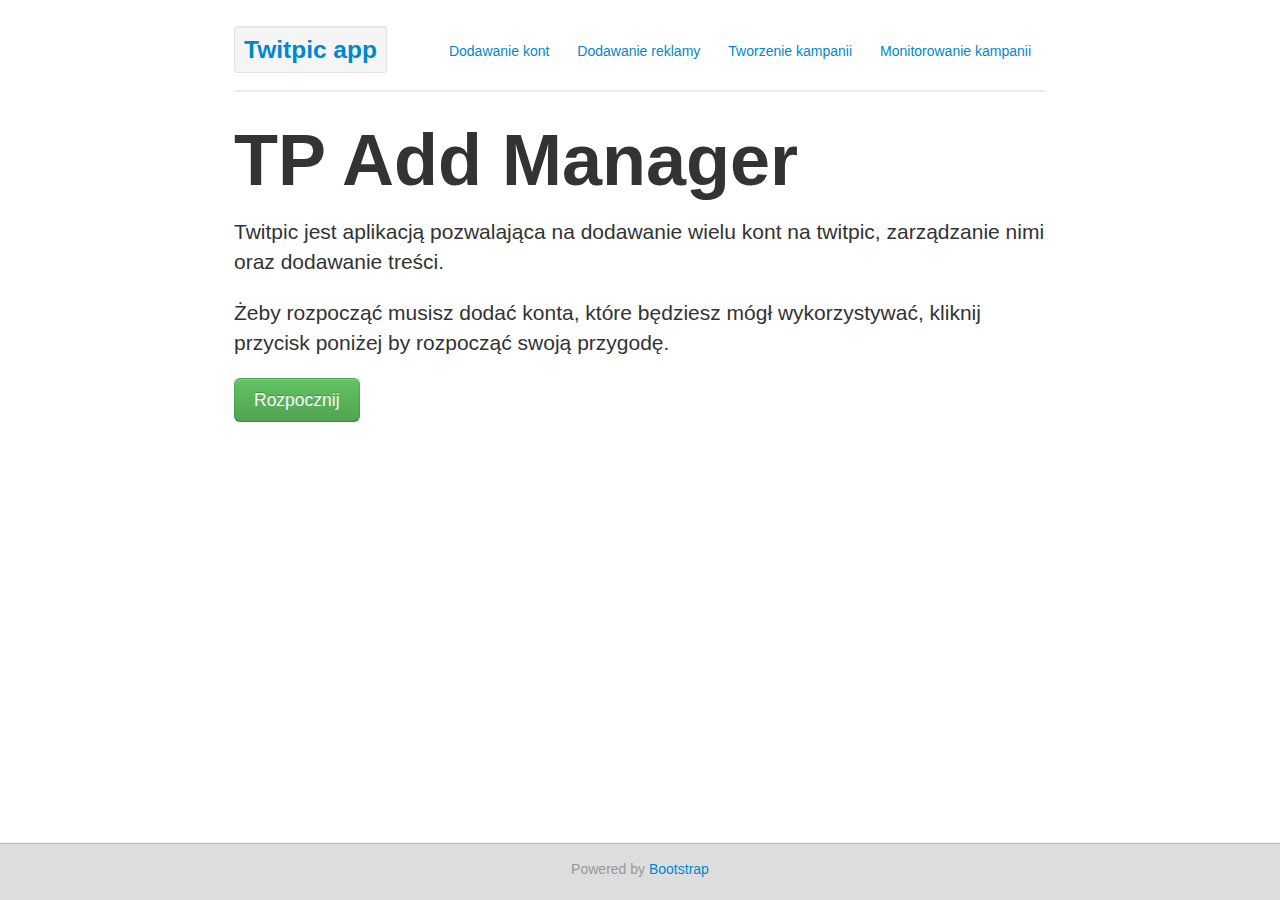
<file: index.html>
<!DOCTYPE html>
<html>
  <head>
    <title>TP Add Manager &ndash; Welcome Page</title>
    <meta name="viewport" content="width=device-width, initial-scale=1.0">
    <meta http-equiv="Content-Type" content="text/html; charset=utf-8">
    <!-- Bootstrap -->
    <!-- <link href="/css/custom/bootstrap.css" rel="stylesheet" media="screen"> -->
    <link href="/css/bootstrap.css" rel="stylesheet" media="screen">
    <link href="/css/bootstrap-responsive.css" rel="stylesheet">
    <link href="/css/style.css" rel="stylesheet">
    <!-- <link href="/css/typeplate.css" rel="stylesheet"> -->

    <!-- jquery -->
    <script src="/js/jquery-1.9.1.js"></script>
    <!-- holder.js -->
    <script src="/js/holder.js"></script>

  </head>
  <body>
    <div class="wrapper">
      <div class="container">
        <header id="header" class="header-top" rel="">
          <ul class="nav nav-pills pull-right">
            <li class="">
              <a href="/dodawanie-kont" title="Dodawanie kont" alt="">Dodawanie kont</a>
            </li>
            <li class="">
              <a href="/dodawanie-reklamy" title="Dodawanie reklamy" alt="">Dodawanie reklamy</a>
            </li>
            <li class="">
              <a href="/tworzenie-kampanii" title="Tworzenie kampanii" alt="">Tworzenie kampanii</a>
            </li>
            <li class="">
              <a href="/monitorowanie-kampanii" title="Monitorowanie kampanii" alt="">Monitorowanie kampanii</a>
            </li>
          </ul>
            <h3 class="muted">
              <a href="/" class="link-home well well-small" title="Home" alt="Home">
              Twitpic app
              </a>
            </h3>
          <hr>
        </header>
      </div>
      <div class="container jumbotron">
        <h1>TP Add Manager</h1>
        <p class="lead">Twitpic jest aplikacją pozwalająca na dodawanie wielu kont na twitpic, zarządzanie nimi oraz dodawanie treści.
        </p>
        <p class="lead">Żeby rozpocząć musisz dodać konta, które będziesz mógł wykorzystywać, kliknij przycisk poniżej by rozpocząć swoją przygodę.
        </p>
        <a class="btn btn-large btn-success" href="/dodawanie-kont" >Rozpocznij</a>
      </div>    
    </div>
    <footer id="footer" class="navbar-bottom  ">
      <div class="container footer">
        <p class="muted text-center">
          Powered by <a href="http://twitter.github.com/bootstrap/" title="Twitter Bootstrap" alt="Twitter Bootstrap">Bootstrap</a>
          <!-- , <a href="http://bootswatch.com/readable/" title="Readable Theme" alt="Readable Theme">Readable</a> theme from <a href="http://bootswatch.com/" title="Bootswatch.com" alt="Bootswatch.com">Bootswatch.com</a> -->
        </p>
      </div>
    </footer>
   <script src="/js/bootstrap.min.js"></script>
  </body>
</html>
</file>
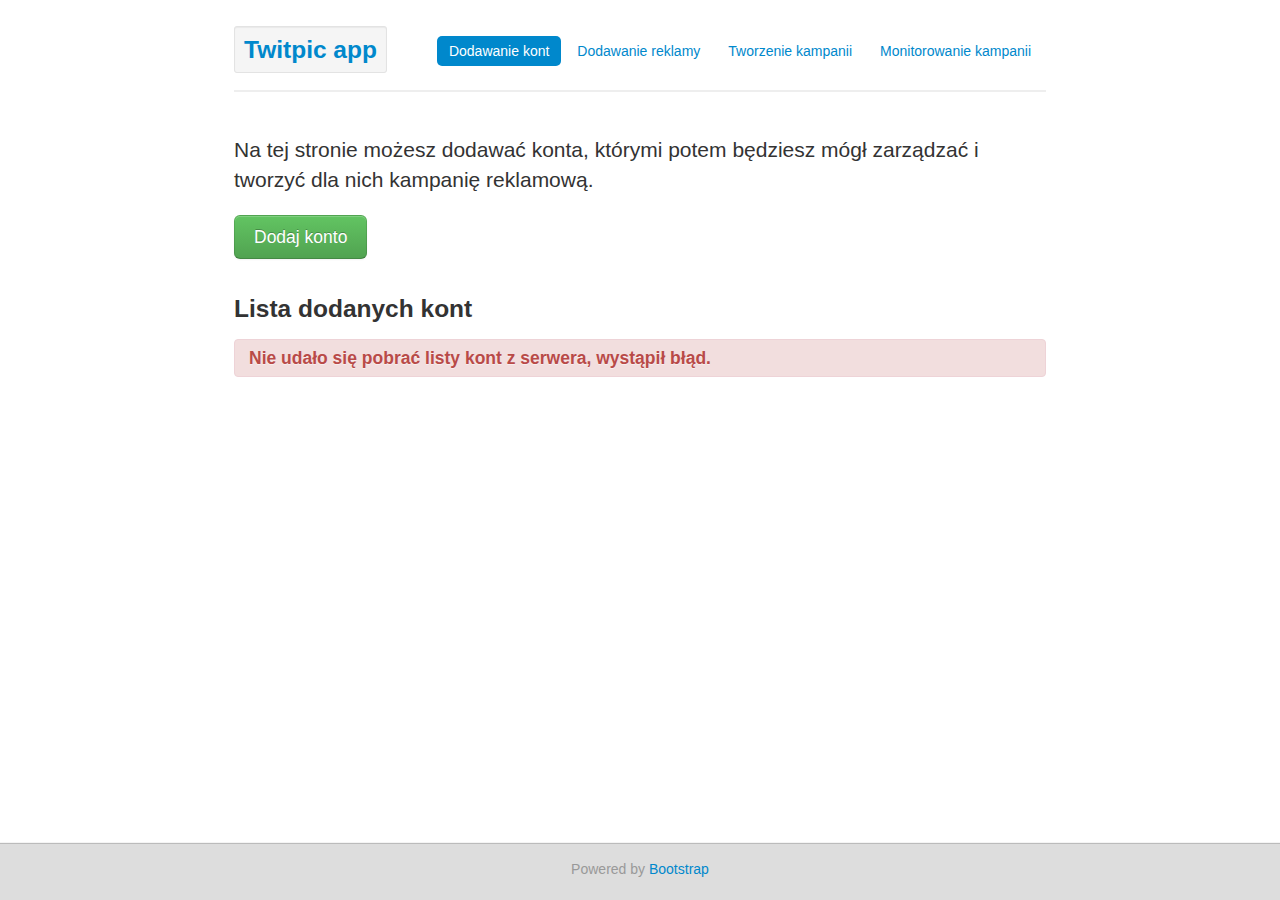
<file: dodawanie-kont.html>
<!DOCTYPE html>
<html>
  <head>
    <title>TP Add Manager &ndash; Dodawanie kont</title>
    <meta name="viewport" content="width=device-width, initial-scale=1.0">
    <meta http-equiv="Content-Type" content="text/html; charset=utf-8">
    <!-- Bootstrap -->

    <!-- <link href="/css/custom/bootstrap.css" rel="stylesheet" media="screen"> -->
    <link href="/css/bootstrap.css" rel="stylesheet" media="screen">
    <link href="/css/bootstrap-responsive.css" rel="stylesheet">
    <link href="/css/style.css" rel="stylesheet">
    <!-- <link href="/css/typeplate.css" rel="stylesheet"> -->

    <!-- jquery -->
    <script src="/js/jquery-1.9.1.js"></script>
    <!-- holder.js -->
    <script src="/js/holder.js"></script>

  </head>
  <body>
    <div class="wrapper">
      <div class="container">
        <header id="header" class="header-top" rel="">
          <ul class="nav nav-pills pull-right">
            <li class="active">
              <a href="/dodawanie-kont" title="Dodawanie kont" alt="">Dodawanie kont</a>
            </li>
            <li class="">
              <a href="/dodawanie-reklamy" title="Dodawanie reklamy" alt="">Dodawanie reklamy</a>
            </li>
            <li class="">
              <a href="/tworzenie-kampanii" title="Tworzenie kampanii" alt="">Tworzenie kampanii</a>
            </li>
            <li class="">
              <a href="/monitorowanie-kampanii" title="Monitorowanie kampanii" alt="">Monitorowanie kampanii</a>
            </li>
          </ul>
            <h3 class="muted">
              <a href="/" class="link-home well well-small" title="Home" alt="Home">
              Twitpic app
              </a>
            </h3>
          <hr>
        </header>
      </div>
      <div class="container jumbotron">
        <p class="lead">Na tej stronie możesz dodawać konta, którymi potem będziesz
          mógł zarządzać i tworzyć dla nich kampanię reklamową.</p>
         <form id="account_create_form" method="get" action="http://q4.maszyna.pl/oauth/connect" enctype="multipart/form-data">
            <button id="authorize" type="submit" class="btn btn-large btn-success">Dodaj konto</button>
        </form>       
      </div>
      <section class="lista-kont"> <!-- lista-konta -->
        <div class="container">
          <h3>Lista dodanych kont </h3>
          <ul class="media-list"> <!-- media-list -->

          </ul>
        </div> <!-- media-list -->
      </section> <!-- lista-kont -->
    </div>
    <footer id="footer" class="navbar-bottom">
      <div class="container footer">
        <p class="muted text-center">
          Powered by <a href="http://twitter.github.com/bootstrap/" title="Twitter Bootstrap" alt="Twitter Bootstrap">Bootstrap</a>
          <!-- , <a href="http://bootswatch.com/readable/" title="Readable Theme" alt="Readable Theme">Readable</a> theme from <a href="http://bootswatch.com/" title="Bootswatch.com" alt="Bootswatch.com">Bootswatch.com</a> -->
        </p>
      </div>
    </footer>
    <!-- <script src="http://code.jquery.com/jquery.js"></script> -->
    <script src="/js/bootstrap.min.js"></script>
    <script src="/js/dodawanie-kont.js"></script>
  </body>
</html>
</file>
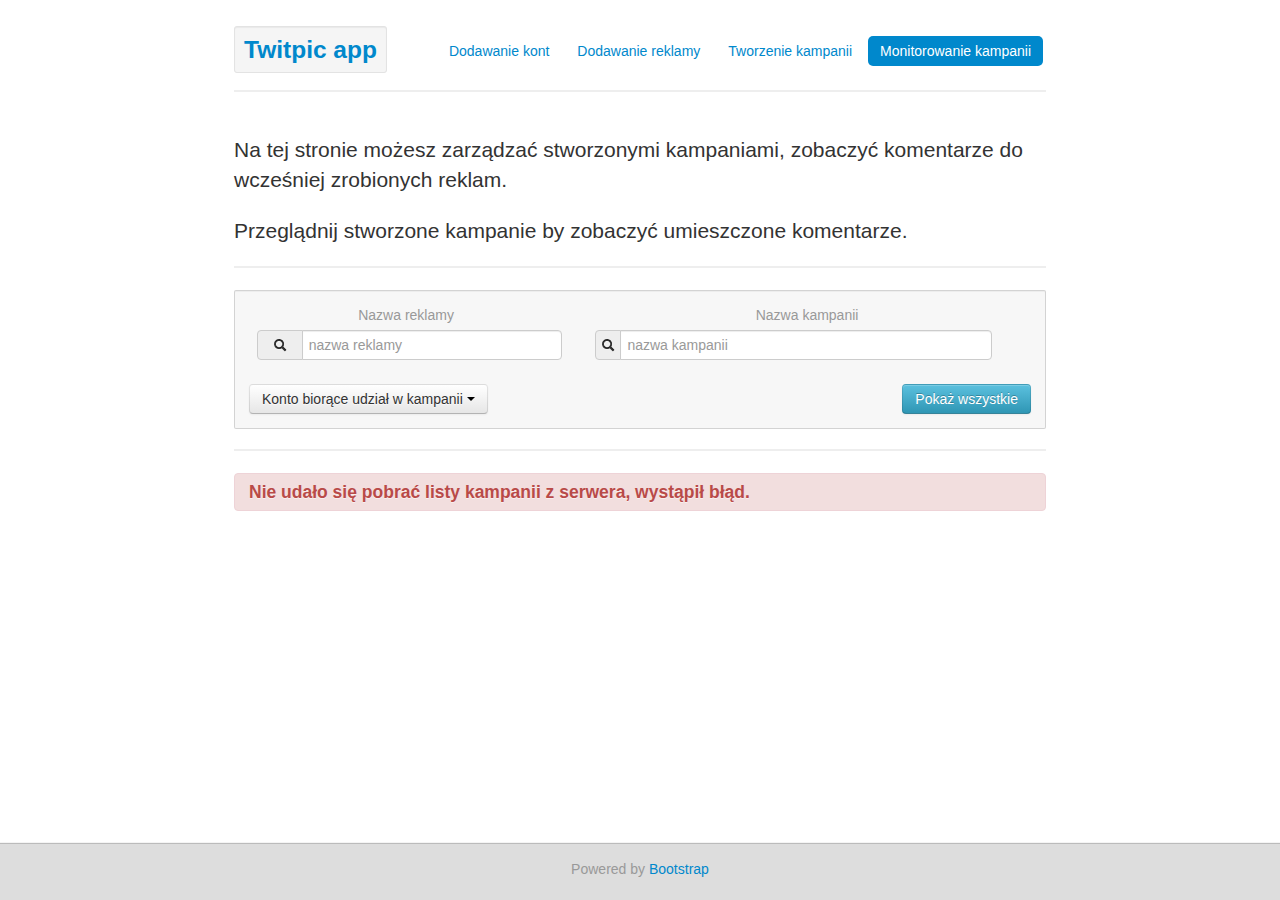
<file: monitorowanie-kampanii.html>
<!DOCTYPE html>
<html>
  <head>
    <title>TP Add Manager &ndash; Monitorowanie kampanii reklamowej</title>
    <meta name="viewport" content="width=device-width, initial-scale=1.0">
    <meta http-equiv="Content-Type" content="text/html; charset=utf-8">
    <!-- Bootstrap -->

    <!-- <link href="/css/custom/bootstrap.css" rel="stylesheet" media="screen"> -->
    <link href="/css/bootstrap.css" rel="stylesheet" media="screen">
    <link href="/css/bootstrap-responsive.css" rel="stylesheet">
    <link href="/css/style.css" rel="stylesheet">
    <!-- <link href="/css/typeplate.css" rel="stylesheet"> -->

    <!-- jquery -->
    <script src="/js/jquery-1.9.1.min.js"></script>
    <!-- holder.js -->
    <script src="/js/holder.js"></script>
    <!-- fuzzy search -->
    <script src="/js/fuse.min.js"></script>

  </head>
  <body>
    <div class="wrapper">
      <div class="container">
        <header id="header" class="header-top" rel="">
          <ul class="nav nav-pills pull-right">
            <li class="">
              <a href="/dodawanie-kont" title="Dodawanie kont" alt="">Dodawanie kont</a>
            </li>
            <li class="">
              <a href="/dodawanie-reklamy" title="Dodawanie reklamy" alt="">Dodawanie reklamy</a>
            </li>
            <li class="">
              <a href="/tworzenie-kampanii" title="Tworzenie kampanii" alt="">Tworzenie kampanii</a>
            </li>
            <li class="active">
              <a href="/monitorowanie-kampanii" title="Monitorowanie kampanii" alt="">Monitorowanie kampanii</a>
            </li>
          </ul>
            <h3 class="muted">
              <a href="/" class="link-home well well-small" title="Home" alt="Home">
              Twitpic app
              </a>
            </h3>
          <hr>
        </header>
      </div>
      <div class="container jumbotron">
        <p class="lead">Na tej stronie możesz zarządzać stworzonymi kampaniami, zobaczyć komentarze do wcześniej zrobionych reklam.</p>
        <p class="lead">Przeglądnij stworzone kampanie by zobaczyć umieszczone komentarze.</p>
        <hr>
      </div>      
      <section class="monitorowanie-kampanii">
        <div class="container well-filtrowanie">
          <div class="row-fluid filtrowanie-search ">
            <div class="span5">
            <label class="">Nazwa reklamy</label>
              <div class="input-prepend span12">
                <span class="add-on span2"><i class="icon-search"></i></span>
                <input class="span10" id="nazwaReklamy" type="text" placeholder="nazwa reklamy">
              </div>
            </div>
            <div class="span7">
            <label class="">Nazwa kampanii</label>
              <div class="input-prepend span12">
                <span class="add-on span1"><i class="icon-search"></i></span>
                <input class="span10" id="nazwaKampanii" type="text" placeholder="nazwa kampanii">
              </div>
            </div>
          </div>
          <div class="row-fluid filtrowanie-buttons">
           <div class="btn-group">
              <a class="btn dropdown-toggle" data-toggle="dropdown" href="#">
                Konto biorące udział w kampanii
                <span class="caret"></span>
              </a>
              <ul class="dropdown-menu">
             <!--    <li class=""><a href="#" alt="">user1</a></li>
                <li class=""><a href="#" alt="">user2</a></li>
                <li class=""><a href="#" alt="">lista będzie dynamicznie wypełniona usera</a>
                </li> -->
              </ul>
            </div>
            <button class="btn btn-info pull-right" type="button">Pokaż wszystkie</button>
          </div>  
        </div>
        <div class="container">
          <hr>
          <div class="stworzone-kampanie"> <!-- stworzone-kampanie -->
          
            <!-- kampania-item -->
            <!-- <article class="well-custom campaign-item row-fluid"> 
              <header class="span12 campaign-title">
                <h1> Nazwa Kampani, ktora jest krótka.</h1>
              </header>
              <div class="row-fluid">
                <div class="campaign-add span6">
                  <img class="media-object" data-src="holder.js/256x256">
                  <p class="lead">Tekst reklamowy dodany do reklamy </p> 
                </div>

                <div class="campaign-accounts span6">
                    <h4 class="text-info">Konta biorące udział w kampanii</h4>
                    <hr>
                    <ul class="media-list accounts">
                      <li class="media account">
                        <a class="pull-left avatar-left" href="">
                          <img class="media-object" data-src="holder.js/64x64">
                        </a>
                        <div class="media-body account-content">
                          <h4 class="media-heading account-name">Account name</h4>
                        </div>
                      </li>
                    </ul>
                  </div>
                <div class="campaign-comments span6">
                    <h4 class="text-info">Komentarze</h4>
                    <hr>
                    <ul class="media-list comments">
                      <li class="media comment">
                        <a class="pull-left avatar-left" href="#">
                          <img class="media-object" data-src="holder.js/64x64">
                        </a>
                        <div class="media-body comment-content">
                          <h4 class="media-heading comment-header">Media heading</h4>
                          <p class="comment-text"> 
                            Komentarz lkajsdlkasj dkajs kdjaslkj dklasjk das 
                            ajkshd jashdjk ahskjdh akjshd jkahsk dhkjash dkjahskj d</p>
                        </div>
                      </li>
                    </ul>
                </div>
              </div>
              <footer class="campaign-info span12">
                <p><i class="icon-time"></i><time class="timeago" datetime="2013-04-20T21:27:59+0200"></time></p>
                <p class=""><a href="http://twitpic.com/ckqn5z" title="Link do kampanii w serwisie twitpic">http://twitpic.com/ckqn5z</a></p>
              </footer>
            </article>  -->
            <!-- kampania-item -->


          </div> <!-- stworzone-kampanie -->
        </div>
      </section>
      </div>   
      <footer id="footer" class="navbar-bottom">
        <div class="container footer">
          <p class="muted text-center">
            Powered by <a href="http://twitter.github.com/bootstrap/" title="Twitter Bootstrap" alt="Twitter Bootstrap">Bootstrap</a>
            <!-- , <a href="http://bootswatch.com/readable/" title="Readable Theme" alt="Readable Theme">Readable</a> theme from <a href="http://bootswatch.com/" title="Bootswatch.com" alt="Bootswatch.com">Bootswatch.com</a> -->
          </p>
        </div>
      </footer>
    <!-- <script src="http://code.jquery.com/jquery.js"></script> -->
    <script src="/js/bootstrap.min.js"></script>
    <script src="/js/monitorowanie-kampanii.js"></script>

    <!-- timeago plugin -->
    <script src="/js/jquery.timeago.js"></script>
    <script src="/js/jquery.timeago.pl.js"></script>

  </body>
</html>
</file>
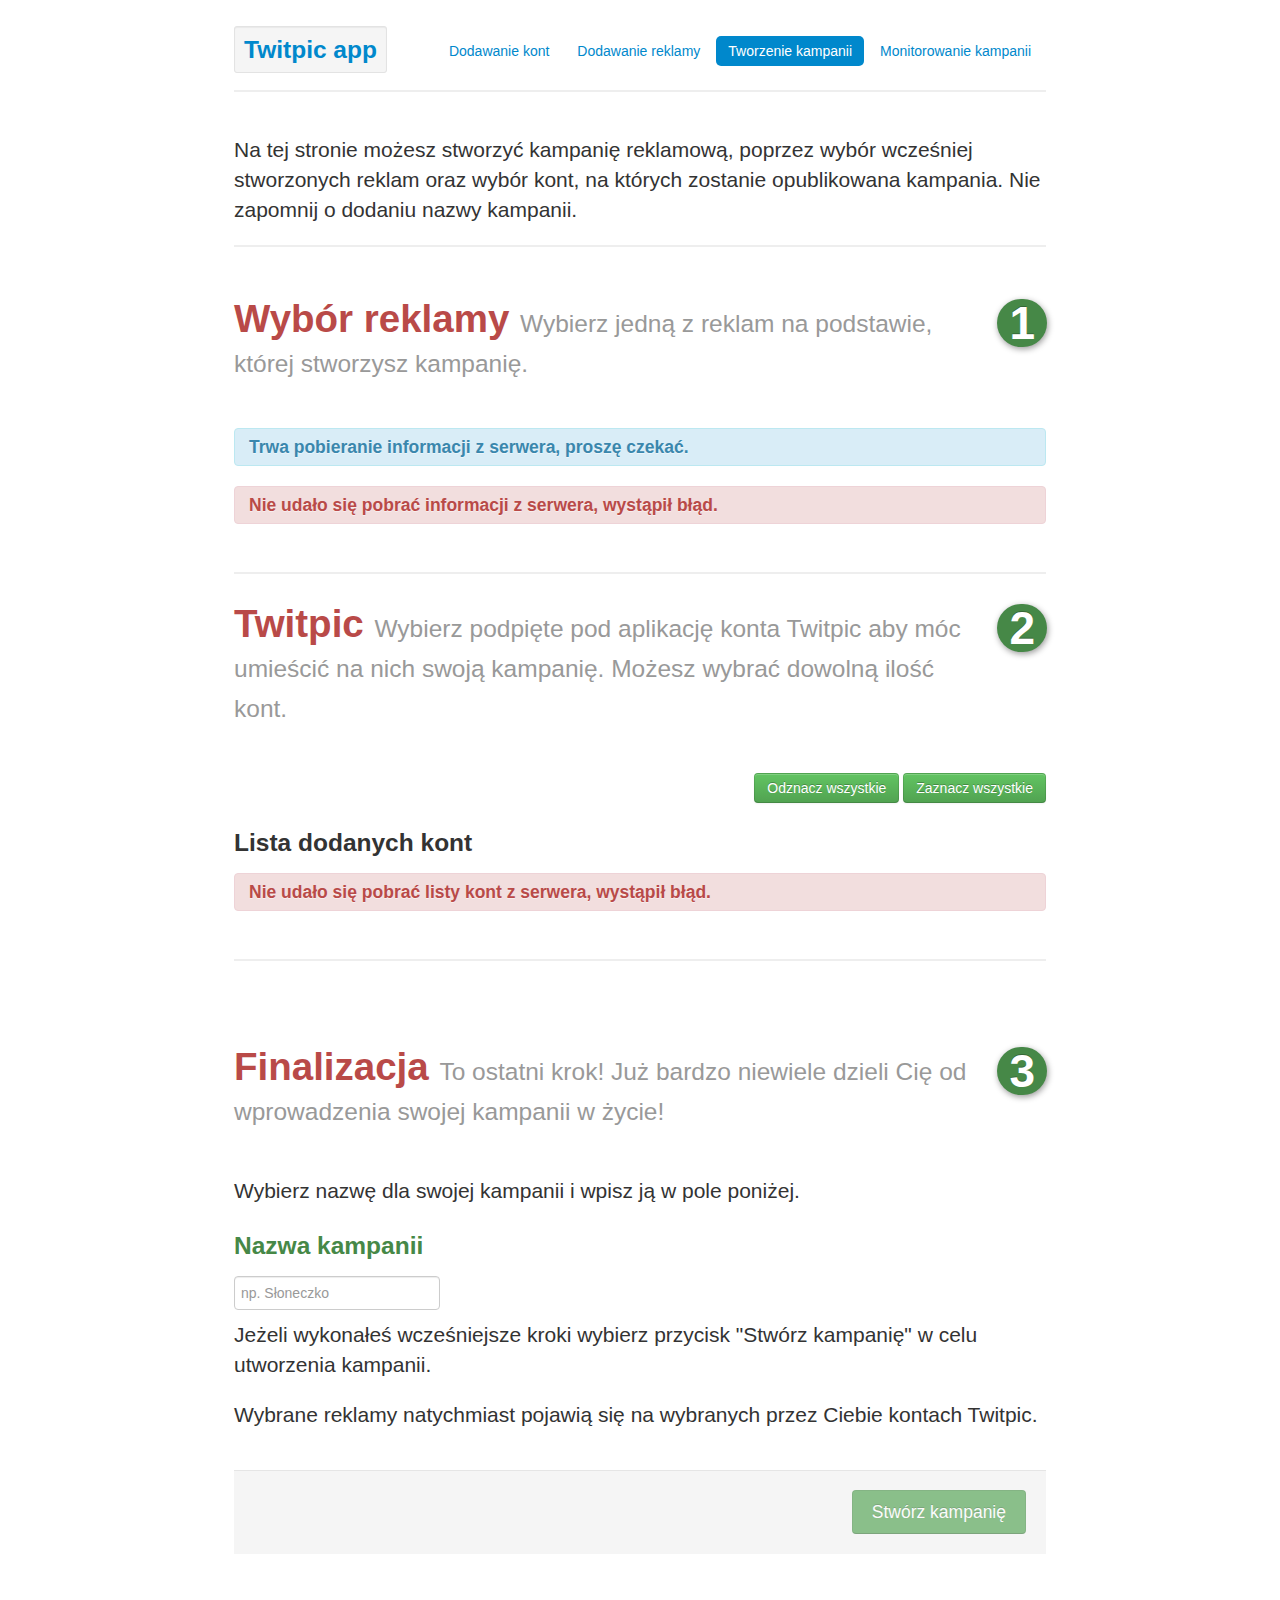
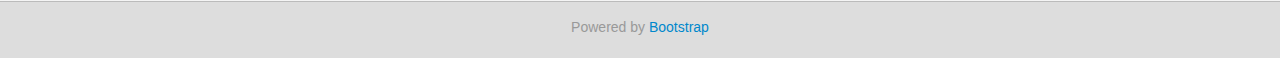
<file: tworzenie-kampanii.html>
<!DOCTYPE html>
<html>
  <head>
    <title>TP Add Manager &ndash; Tworzenie kampanii reklamowej</title>
    <meta name="viewport" content="width=device-width, initial-scale=1.0">
    <meta http-equiv="Content-Type" content="text/html; charset=utf-8">
    <!-- Bootstrap -->

    <!-- <link href="/css/custom/bootstrap.css" rel="stylesheet" media="screen"> -->
    <link href="/css/bootstrap.css" rel="stylesheet" media="screen">
    <link href="/css/bootstrap-responsive.css" rel="stylesheet">
    <link href="/css/style.css" rel="stylesheet">
    <!-- <link href="/css/typeplate.css" rel="stylesheet"> -->

    <!-- jquery -->
    <script src="/js/jquery-1.9.1.js"></script>
    <!-- holder.js -->
    <script src="/js/holder.js"></script>
    <!-- cssrefresh -->
    <script src="/js/cssrefresh.js"></script>
  </head>
  <body>
    <div class="wrapper">
      <header id="header" class="header-top" rel="">
        <div class="container">
        <ul class="nav nav-pills pull-right">
          <li class="">
            <a href="/dodawanie-kont" title="Dodawanie kont" alt="">Dodawanie kont</a>
          </li>
          <li class="">
            <a href="/dodawanie-reklamy" title="Dodawanie reklamy" alt="">Dodawanie reklamy</a>
          </li>
          <li class="active">
            <a href="/tworzenie-kampanii" title="Tworzenie kampanii" alt="">Tworzenie kampanii</a>
          </li>
          <li class="">
            <a href="/monitorowanie-kampanii" title="Monitorowanie kampanii" alt="">Monitorowanie kampanii</a>
          </li>
        </ul>
          <h3 class="muted">
            <a href="/" class="link-home well well-small" title="Home" alt="Home">
            Twitpic app
            </a>
          </h3>
        <hr>
      </div>
    </header>
    <div class="jumbotron">
      <div class="container">
        <p class="lead">Na tej stronie możesz stworzyć kampanię reklamową, poprzez wybór wcześniej stworzonych reklam oraz wybór kont, na których zostanie opublikowana kampania. Nie zapomnij o dodaniu nazwy kampanii.</p>
        <hr>
      </div>
   </div>
    <section class="tworzenie-kampanii container"> <!-- tworzenie-kampanii -->
      <section class="etap-pierwszy row-fluid"> <!-- etap-pierwszy -->
        <div class="page-header span11">
          <h1 class="text-error">
            Wybór reklamy <small class="muted">Wybierz jedną z reklam na podstawie, 
            której stworzysz kampanię.</small>
          </h1>
        </div>
        <div class="span1 text-center">
          <span class="badge badge-success">1</span>
        </div>

        <!-- we need more markup to handle infoBox + column layout -->
        <section class='reklamy'> <!-- reklamy -->
          
           <div class="lista-reklam-kampania row-fluid"> <!-- lista-reklam -->
            
          </div> <!-- lista-reklam -->
        </section> <!-- reklamy -->
      </section> <!-- etap-pierwszy -->
      <section class="etap-drugi lista-kont row-fluid"> <!-- etap-drugi -->
        <div class="page-header span11">
          <h1 class="text-error">
           Twitpic <small class="muted"> Wybierz podpięte pod aplikację konta Twitpic aby móc umieścić na nich swoją kampanię. Możesz wybrać dowolną ilość kont.</small>
          </h1>
        </div>
        <div class="span1 text-center">
          <span class="badge badge-success">2</span>
        </div>
         <div class="row-fluid">
          <div class="span5 offset7 no-margin-left">
            <p class="pull-right">
              <button class="btn btn-success" type="button" id="odznacz-wszystkie-konta">Odznacz wszystkie</button>
              <button class="btn btn-success" type="button" id="zaznacz-wszystkie-konta">Zaznacz wszystkie</button>
            </p>
          </div>
        </div>
        <div class="row-fluid">
         <h3>Lista dodanych kont</h3>
          <ul class="media-list"> <!-- media-lista -->

          </ul> <!-- media-list -->
            
      </section> <!-- etap-drugi -->
      <section class="etap-trzeci"> <!-- etap-trzeci -->
        <div class="row-fluid">
          <div class="page-header span11">
            <h1 class="text-error">
              Finalizacja <small class="muted"> To ostatni krok! Już bardzo niewiele dzieli Cię od wprowadzenia swojej kampanii w życie!</small>
            </h1>
          </div>
          <div class="span1 text-center">
            <span class="badge badge-success">3</span>
          </div>
        </div>
        <div class="row-fluid">
          <p class="lead">
            Wybierz nazwę dla swojej kampanii i wpisz ją w pole poniżej. 
          </p>
          <label><h3 class="text-success">Nazwa kampanii</h3></label>
          <input type="text" placeholder="np. Słoneczko" class="nazwa-kampanii-input"></input>
          <p class="lead">
            Jeżeli wykonałeś wcześniejsze kroki wybierz przycisk "Stwórz kampanię" w celu utworzenia kampanii.
          </p>
          <p class="lead">Wybrane reklamy natychmiast pojawią się na wybranych przez Ciebie kontach Twitpic.</p>
          <div class="form-actions btn-group pull-right">
            <button class="btn btn-large btn-success disabled pull-right" type="button" id="stworz-kampanie-button">Stwórz kampanię</button>
          </div> 
        </div>
      </section> <!-- etap-trzeci -->
    </section> <!-- tworzenie-kampanii -->
    </div>
    <footer id="footer" class="navbar-bottom">
      <div class="container footer">
        <p class="muted text-center">
          Powered by <a href="http://twitter.github.com/bootstrap/" title="Twitter Bootstrap" alt="Twitter Bootstrap">Bootstrap</a>
          <!-- , <a href="http://bootswatch.com/readable/" title="Readable Theme" alt="Readable Theme">Readable</a> theme from <a href="http://bootswatch.com/" title="Bootswatch.com" alt="Bootswatch.com">Bootswatch.com</a> -->
        </p>
      </div>
    </footer>
    <script src="/js/bootstrap.min.js"></script>
    <script src="/js/tworzenie-kampanii.js"></script>
  </body>
</html>
</file>
<file: css/style.css>
/*

	author: tylkonieto1@gmail.com 
	css style for twitpic project

	=======================================
	
	(inspired by elliotjaystocks.com)
	
	table of contents:
		01 Basic layout
			- Body, wrapper
			- Header
			- Footer
			- Sections
		02 Overriding bootstrap styles
			- hero-unit
			- hr
			- jumbotron
		03 Dodawanie kont
		04 Dodawanie reklamy
			- tabs
			- tworzenie reklamy
				- etap-pierwszy
				- etap-drugi
				- etap-trzeci
			- wyswietlanie reklam
				- update
				- deletes
		05 Tworzenie kampanii
			- etap-pierwszy
			- etap-drugi
			- etap-trzeci
		06 Monitorowanie kampanii
			- filtrowanie kampanii
			- wyswietlanie miniatur kampanii
		07 Misc
		08 Media queries
		
*/

/*	=======================================
	01 Basic layout
	=======================================
*/

* {
	-webkit-box-sizing: border-box;
	-moz-box-sizing: border-box;
	box-sizing: border-box;
}
body, html {
	height: 100%;
}
.wrapper {
	min-height: 100%;
	height: auto !important;
	height: 100%;
	margin: 0 auto -4em; /* the bottom margin is the negative value of the footer's height */
}
.header-top {
	padding-top: 20px;
}
.header-top ul {
	margin-top: 1em;
}
.header-top ul li {
	padding: 0 1px !important; /* little padding to make it less clutter */
}
.footer {
	line-height: 3em; /* same as height of the footer */
	padding-top: 4px;
}
footer {
	background-color: #ddd;
	height: 4em;
	box-shadow: 0 -1px 1px #bbb;
}
.lista-kont, 
.tworzenie-kampanii,
.tworzenie-reklamy,
.monitorowanie-kampanii,
.wyswietlanie-reklam {
	margin-bottom: 4em;
}


/*	=======================================
	02 Overriding bootstrap styles
	=======================================
*/

.hero-unit {
	padding: 30px;
}
hr {
	margin: 20px 0;
	border: 0;
	border-top: 2px solid #eeeeee;
	border-bottom: 2px solid #ffffff;
}
.jumbotron {
	/*background-color: #F2EFE6 !important;*/
	/*color: #494B4C !important;*/
}
.jumbotron h1 {
	font-size: 72px;
	line-height: 1em;
}
.jumbotron p {
	margin-top: 1em;
}


/*	=======================================
	03 Dodawanie kont
	=======================================
*/
.media-list div.row-fluid {
	margin-bottom: 2em;
}
.media-list div.row-fluid:last-child {
	margin-bottom: 0;
}
.lista-kont .media img.media-object {
	max-width: 128px;
}
.lista-kont .buttons {
	margin-left: 0;
}
.lista-kont .buttons a {
	display: inline-block;
	width: 43%;
	margin: 0 1em;
	padding: .4em;
	font-size: 16px;
	text-align: center;
	float: right;
}
.lista-kont .buttons a i {
	width: 16px;
	-webkit-transform: scale(1.1);
	   -moz-transform: scale(1.1);
		    transform: scale(1.1);
}
.lista-kont .media-body h3 {
	margin: 0;
}
/*	stylujemy alert-box, który się pojawi gdy użytkownik cofnął
	dostęp do swojego konta twitter i musimy ponownie
	dokonać autoryzacji */
.lista-kont .media-list .alert-error {
	margin-left: 0;
}
a.link-home:hover,
a.link-home:active {
	text-decoration: none;
}


/*	========================================
	04 Dodawanie reklamy
	========================================
*/

.dodawanie-reklam ul.nav.nav-tabs {
	margin-left: -146px;
}
.dodawanie-reklam .nav-tabs {
	margin-right: 0;
}
.tworzenie-reklamy {
	padding: 0 1em;
}
section[class*="etap"] {
	border-bottom: 2px solid #eee;
}
section[class*="etap"]:last-child {
	border-bottom: none;
}
section[class*="etap"] .page-header {
	border-bottom: none !important;
}
section[class*="etap"] span.badge {
	margin: 30px 0;	
	line-height: 40px;
	font-size: 46px;
	padding: 4px 12px;

	-webkit-border-radius: 26px;
	   -moz-border-radius: 26px;
			border-radius: 26px;

	-webkit-box-shadow: 1px 2px 6px rgba(0,0,0,.4);
	   -moz-box-shadow: 1px 2px 6px rgba(0,0,0,.4);
		    box-shadow: 1px 2px 6px rgba(0,0,0,.4);

}
.etap-pierwszy,
.etap-drugi {
	padding-bottom: 2em;
}
.etap-pierwszy textarea {
	font-size: 18px;
	line-height: 1.45;
	width: 100%; /* kontener, w którym jest textarea 
					będzie definiować jego długość */
}
.nazwa-reklamy-input,
.nazwa-kampanii-input {
	/* powiększamy lekko input*/
	height: 34px !important;
	font-size: 16px;
	line-height: 1.4;
}
.etap-trzeci fieldset,
.etap-trzeci .form-actions {
	width: 100%;
}
.etap-trzeci .form-actions button + button {
	margin-right: 1em;
}
/*  
	chcemy się pozbyć marginesu dla pierwszego obrazka,
	wiemy, że mamy 4 obrazki w wierszu czyli 1 5 9 13 ... 
	to kolejne numery pierwszych obrazków w wierszu
*/ 
.row-fluid [class*="span"]:nth-child(4n+1):not(.no-margin-left) {
	/*margin-left: 0;*/
}

/*	WYSWIETLANIE REKLAM	 */

.wyswietlanie-reklam [contenteditable="true"] {
	border: none;
	outline: none;

	background-color: rgba(224,221,68,.6);;
}
.wyswietlanie-reklam [contenteditable="true"]:hover {
	background-color: rgba(224,221,68,1);;
}

.wyswietlanie-reklam h3,
.wyswietlanie-reklam .alert-box {
	margin-left: 1em;
}

.lista-reklam {
	-webkit-column-count: 2;
	   -moz-column-count: 2;
			column-count: 2;
	-webkit-column-gap: 1em;
  	   -moz-column-gap: 1em;
			column-gap: 1em;
	-webkit-column-fill: auto;
	   -moz-column-fill: auto;
			column-fill: auto;	
}

.lista-reklam .reklama-item {
	display: inline-block;
	
	-webkit-column-break-inside: avoid;
	   -moz-column-break-inside: avoid;
			column-break-inside: avoid;
	margin: 1em;
	max-width: 386px;
}

.lista-reklam .alert {
	display: inline-block;
	-webkit-column-break-inside: avoid;
	-moz-column-break-inside: avoid;
	column-break-inside: avoid;
	margin: 0 1em;
	max-width: 386px;
}

/* lekkko zmieniony well udostępniony przez bootstrap */
.well-custom {
	background-color: rgba(0,0,0,.03);
	border: 1px solid rgba(0,0,0,.15);
	
	-webkit-border-radius: 2px;
	   -moz-border-radius: 2px;
			border-radius: 2px;
	-webkit-box-shadow: inset 0 1px 1px rgba(0, 0, 0, 0.05);
	   -moz-box-shadow: inset 0 1px 1px rgba(0, 0, 0, 0.05);
			box-shadow: inset 0 1px 1px rgba(0, 0, 0, 0.05);
}

.well-custom h1 {
	color: #666;

	/* word-break, by css-tricks
	http://css-tricks.com/almanac/properties/w/word-break/
	*/	
	-ms-word-break: break-all;
     word-break: break-all;

     /*	Non standard for webkit*/
     word-break: break-word;

	-webkit-hyphens: auto;
	   -moz-hyphens: auto;
	        hyphens: auto;
}
.well-custom .img-holder,
.well-custom .media-body,
.well-custom .media-details {
	padding: 1em;
}
/* obrazek musi być w jakimś zewnętrznym 'pudełku', który będzie miał ustalony width*/
.well-custom .img-holder img{
	max-height: 530px;
}
.well-custom .media-details{
	position: relative;
	left: 0;
	width: 100%;
	float: left;
	display: block;
}
.well-custom .media-buttons {
	position: relative;
	bottom: 0;
	left: 0;
	width: 100%;
	background-color: rgba(0, 0, 0, .06);
	float: left;

	border-top: 1px solid rgba(0,0,0,.15);
}
.well-custom .media-buttons.edit {
	display: none;
}
.well-custom .media-buttons i {
	width: 16px;
	margin-right: 6px;
	-webkit-transform: scale(1.1);
	   -moz-transform: scale(1.1);
		    transform: scale(1.1);
}
.well-custom .media-buttons a {
	text-align: center;
	color: #999;
	padding: .8em;
	text-decoration: none;

	-webkit-transition: all 0.2s ease-in-out;
	   -moz-transition: all 0.2s ease-in-out;
	     -o-transition: all 0.2s ease-in-out;
			transition: all 0.2s ease-in-out;
}
.well-custom .media-buttons a:focus, 
.well-custom .media-buttons a:hover {
	background-color: rgba(0, 0, 0, .1);
}
.well-custom .media-buttons.normal a.edytuj-reklame {
	width: 50%;
	border-left: none;
}
.well-custom .media-buttons a.usun-reklame {
	border-left: 1px solid rgba(0, 0, 0, .15);
	width: 50%;
}
.well-custom .media-buttons a.zapisz-zmiany,
.well-custom .media-buttons a.odrzuc-zmiany {
	width: 50%;
}
.well-custom .media-buttons a.odrzuc-zmiany {
	border-left: 1px solid rgba(0, 0, 0, .15);
}


/*	========================================
	05 Tworzenie kampanii
	========================================
*/
section.reklamy .alert {
	margin-left: 0;
}
.lista-reklam-kampania {
	-webkit-column-count: 3;
	   -moz-column-count: 3;
			column-count: 3;
	-webkit-column-gap: 1em;
  	   -moz-column-gap: 1em;
			column-gap: 1em;
	-webkit-column-fill: auto;
	   -moz-column-fill: auto;
			column-fill: auto;

	/* fx fix */
	float: left;	
}

.lista-reklam-kampania .reklama-item {
	display: inline-block;
	
	-webkit-column-break-inside: avoid;
	   -moz-column-break-inside: avoid;
			column-break-inside: avoid;
	margin-bottom: 1em;
	/* fx fix */
	max-width: 264px;
}
.lista-reklam-kampania .reklama-item:hover {
	cursor: pointer;
}
.lista-reklam-kampania .reklama-item .media-body,
.lista-reklam-kampania .reklama-item .media-details { 
	display: none;

	/*-webkit-transition: all 0.9s ease-in-out;
	   -moz-transition: all 0.9s ease-in-out;
	     -o-transition: all 0.9s ease-in-out;
			transition: all 0.9s ease-in-out;*/
}
.well-custom .media-buttons a.pokaz-szczegoly {
	width: 100%;
	border-left: none;
}
.lista-reklam-kampania .reklama-item.selected a{
	color: #444;
}

/* zmiany dla wyświetlania kont */
.etap-drugi.lista-kont .media-list div.row-fluid {
	margin-bottom: 2em;
}
.etap-drugi.lista-kont .buttons {
	margin-left: 0;
}

.etap-drugi.lista-kont .buttons a {
	display: inline-block;
	width: 30%;
	margin-right: 0;
	padding: .4em;
	font-size: 16px;
	text-align: center;
	float: right;
}

.etap-drugi .media-list .media:hover {
	/*cursor: pointer;*/
}

.tworzenie-kampanii .etap-trzeci {
	margin-bottom: 2em;
}
.etap-trzeci div.row-fluid:last-child .alert{
	margin-left: 0;
}
/* pomocniczna klasa dla elementów, które zostały kliknięte i wybrane */
.selected {
	border-color: rgba(130, 179, 61, 1);
	background-color: rgba(130, 179, 61, .8);

	zoom: 1;
	filter: alpha(opacity=100) !important;
	opacity: 1 !important;
}


/*	========================================
	06 Monitorowanie kampanii
	========================================
*/
.well-campaign,
.well-filtrowanie {
	background-color: rgba(0,0,0,.03);
	border: 1px solid rgba(0,0,0,.15);
	/*border-left: 4px solid rgba(237,48,60,.7);*/

	border-radius: 2px;
	-webkit-box-shadow: inset 0 1px 1px rgba(0, 0, 0, 0.05);
	   -moz-box-shadow: inset 0 1px 1px rgba(0, 0, 0, 0.05);
			box-shadow: inset 0 1px 1px rgba(0, 0, 0, 0.05);
}
.well-filtrowanie {
	padding: 1em;
}
.filtrowanie-search label {
	color: #999;
	text-align: center;
}
.filtrowanie-search input {
/*	height: 38px;
	line-height: 34px;
	font-size: 18px;*/
}
.filtrowanie-buttons {
	margin-top: 1em;
}
ul.stworzone-kampanie li {
	min-height: 213px !important;
}
/* musimy wywalić marginesy dla pewnych elementów na liście */
ul.stworzone-kampanie li:nth-child(2n+1) {
	margin-left: 0 !important;
}
ul.stworzone-kampanie li:nth-child(2) {
	margin-top: 0 !important;
}
/*.well-campaign h1 {
	color: #666;
}
.well-campaign .pull-left,
.well-campaign .media-body,
.well-campaign .media-details {
	padding: 1em;
}
.well-campaign .pull-left img {
	width: 100%;
	height: 100%;
	max-width: 128px;
	max-height: 128px;
}
.well-campaign .media-details{
	position: relative;
	left: 0;
	width: 100%;
	float: left;
	display: none;
}
.well-campaign .media-buttons {
	position: relative;
	bottom: 0;
	left: 0;
	width: 100%;
	background-color: rgba(0, 0, 0, .06);
	float: left;

	border-top: 1px solid rgba(0,0,0,.15);
}
.well-campaign .media-buttons i {
	width: 16px;
	-webkit-transform: scale(1.1);
	   -moz-transform: scale(1.1);
		    transform: scale(1.1);
}
.well-campaign .media-buttons a {
	color: #999;
	border-left: 1px solid rgba(0, 0, 0, .15);
	padding: .8em;
	text-decoration: none;

	-webkit-transition: all 0.2s ease-in-out;
	   -moz-transition: all 0.2s ease-in-out;
	     -o-transition: all 0.2s ease-in-out;
			transition: all 0.2s ease-in-out;
}
.well-campaign .media-buttons a:focus, 
.well-campaign .media-buttons a:hover {
	background-color: rgba(0, 0, 0, .1);
}
.well-campaign .media-buttons a.pokaz-szczegoly {
	width: 60%;
	text-align: center;
	border-left: none;
}
.well-campaign .media-buttons a.usun-kampanie {
	width: 40%;
}
*/
.monitorowanie-kampanii .stworzone-kampanie {
	margin-left: 0;
}

/*	Wyświetlanie kampanii */

.campaign-item {
	margin-bottom: 2em;
}

h4 + hr {
	margin: 10px 0;
}

/* campaign-title */
.campaign-title {
	padding: 0 1em;
}
.campaign-title h1 {
	/*color: rgb(70, 136, 71);*/
}

/*	campaign-add */
.campaign-add {
	padding: 1em;
}
.campaign-add .add-name {
	margin-top: 0;
	color: #999;
}
.campaign-add .add-text {
	margin-top: 20px;
}

/*	campaign-accounts */
.accounts a {
	color: #666;
}

/*	campaign-comments */
.campaign-item .media:not(:first-child) {
	margin-top: 0;
}
.campaign-item .media-body {
	padding: .6em;
}
.comment-timestamp {
	color: rgb(153, 153, 153);
	margin-left: 1em;
	font-size: 14px;
} 

/* campaign-info */
.campaign-info {
	position: relative;
	bottom: 0;
	left: 0;
	top: 0;
	width: 100%;
	/*padding: 0 1em;*/
	margin-left: 0 !important;
	background-color: rgba(0,0,0,.04);
	border-top: 1px solid rgba(0,0,0,.15);
	box-shadow: none;
	height: 1em;
	line-height: 2em;
}
.campaign-info p {
	padding: 0 1em;
	float: right;
	border-left: 1px solid rgba(0,0,0,.15);
}
.campaign-info p {

}
.campaign-info p i{
	width: 16px;
	margin-right: 4px;
	-webkit-transform: scale(1.1);
	   -moz-transform: scale(1.1);
		    transform: scale(1.1);
}

.stworzone-kampanie {
	/*-webkit-column-count: 2;
	   -moz-column-count: 2;
			column-count: 2;
	-webkit-column-gap: 1em;
  	   -moz-column-gap: 1em;
			column-gap: 1em;
	-webkit-column-fill: auto;
	   -moz-column-fill: auto;
			column-fill: auto;	*/
}

.stworzone-kampanie .media {
/*	display: inline-block;
	
	-webkit-column-break-inside: avoid;
	   -moz-column-break-inside: avoid;
			column-break-inside: avoid;
	margin: 1em;
	min-width: 386px;*/
}

/*	========================================
	07 Misc
	========================================
*/

.hidden {
	display: none;
}

/*	========================================
	08 Media Queries
	========================================
*/

/* musimy poprawić wyświetlanie tabs na stronie /dodawanie-reklamy */
@media all and (max-width: 69em) {
	.dodawanie-reklam ul.nav.nav-tabs {
		margin-left: 0;
		margin-bottom: 0;
	}
	.tabs-left > .nav-tabs {
		float: none;
	}
}
/* podstawowy media query do ograniczenia width strony, wrapper */
@media all and (min-width: 58em) {
	.container {
		max-width: 58em;
	}
	
}
@media all and (max-width: 62em) {
	/* poprawiany wyświetlanie głównej nawigacji */
	.header-top hr {
		visibility: hidden;
	}
	.header-top ul.nav {
		position: relative;
		top: 5em;
		margin-bottom: 4em;
		padding-bottom: 1em;
	}
	.header-top h3 a {
		position: absolute;
		top: 1em;
		width: 20%;
		text-align: center;
		left: 0;
		margin-left: 40%;
	}
}
@media all and (max-width: 54em) {
	/* tworzenie-kampanii, fix dla przyciskow 'zanznacz/odznacz wszystkie' */
	.etap-drugi .row-fluid .no-margin-left {
		margin-left: 0;
		width: 100%;
	}
}
@media all and (max-width: 50em) {
	.header-top hr {
		visibility: visible;
	}	
	.header-top ul.nav {
		margin-bottom: 5em;
		float: center;
		text-align: center;
	}
	.header-top h3 a {
		position: absolute;
		left: 0;
		margin-left: 30%;
		top: 1em;
		width: 40%;
		text-align: center;
	}
	.lista-kont ul.media-list div.row-fluid {
		width: auto;
		width: 100%;
	}
	.lista-kont ul.media-list div.row-fluid .media-body {
		float: left;
		width: auto;
	}

	/* ukrywamy numerki etapów */
	.span1.text-center {
		display: none;
	}
	.lista-reklam-kampania {
	-webkit-column-count: 3;
	   -moz-column-count: 3;
			column-count: 3;
	-webkit-column-gap: 1em;
  	   -moz-column-gap: 1em;
			column-gap: 1em;
	-webkit-column-fill: auto;
	   -moz-column-fill: auto;
			column-fill: auto;	
		float: left;
	}
	.etap-drugi ul.media-list div.row-fluid {
		width: auto;
		max-width: 100%;
	}
	.etap-drugi ul.media-list .media-body {
		float: left;
		width: auto;
		max-width: 75%;
	}
	.etap-drugi.lista-kont .buttons a {
		width: 50%;
	}
	.tworzenie-reklamy {
		padding: 0;
	}
	.wyswietlanie-reklam h3,
	.wyswietlanie-reklam .alert-box {
		margin-left: 0;
	}
	.filtrowanie-search span.add-on {
		width: 10%;
		max-width: 10%;
	} 
	.filtrowanie-search .span5,
	.filtrowanie-search .span7 {
		float: left;
		width: 50%;
	}
	.filtrowanie-search #nazwaReklamy {
		width: 80%;
	}
	.filtrowanie-search #nazwaKampanii {
		width: 80%;
	}
	.campaign-accounts .text-info,
	.campaign-comments .text-info {
		padding-left: 1em;
	}
	.campaign-accounts .accounts,
	.comments {
		padding: 0 1em;
	}
	.media .pull-left {
		float: left;
	}
	.campaign-item .media-body {
		padding: 0 0 1em;
	}
	.campaign-info {
		height: 100%;
		overflow: hidden;
		line-height: 2em;
	}
	.campaign-info p {
		line-height: 2.8em;
		margin-bottom: 0;
		padding-bottom: 0;
	}

	.well-custom .img-holder,
	.well-custom .media-body,
	.well-custom .media-details {
		padding: .5em;
	}
	.reklama-item .media-body h1 {
		margin: 0;
	}
	.lista-reklam .media-buttons {
		overflow: hidden;
		height: 100%;
		line-height: 2.5em;
	}
	.lista-reklam .media-buttons a {
		line-height: 1.3em;
	}
}
@media all and (max-width: 40em) {
	.lista-reklam-kampania {
	-webkit-column-count: 2;
	   -moz-column-count: 2;
			column-count: 2;
	-webkit-column-gap: 1em;
  	   -moz-column-gap: 1em;
			column-gap: 1em;
	-webkit-column-fill: auto;
	   -moz-column-fill: auto;
			column-fill: auto;	
		float: left;
	}
	.etap-drugi ul.media-list .media-body {
		max-width: 65%;
	}
	.lista-kont ul.media-list div.row-fluid .media-body {
		width: 65%;
	}
}
@media all and (max-width: 30em) {

	/* fix dla index.html */
	.jumbotron h1 {
		font-size: 36px;
	}
	.jumbotron .btn-success {
		margin-bottom: 2em;
	}

	.etap-drugi .row-fluid .no-margin-left button{
		margin-bottom: 1em;
		width: 70%;
	}
	body {
		padding-left: 10px;
		padding-right: 10px;
	}
	.header-top ul.nav {
		position: relative;
		top: 5em;
		margin-bottom: 5em;
		padding-bottom: 0;
		text-align: center;	
		float: center !important;
	}
	.header-top h3 a {
		position: absolute;
		margin-left: 0;
		top: .5em;
		left: 25%;
		width: 50%;
		text-align: center;
	}
	.header-top ul.nav > li {
		text-align: center;
		float: center;
	}
	.lista-kont .media img.media-object {
		max-width: 86px;
	}
	.lista-kont .buttons a {
		width: 100%;
		margin: 0;
	}
	.lista-kont ul.media-list div.row-fluid .media-body {
		width: auto;
		display: inline-block;
		float: left;
	}
	.header-top {
		margin-top: 0;
	}
	.header-top ul {
		margin-top: 0;
	}
	.header-top h3.muted {
		text-align: center;
		display: block;
	}
	.lead {
		text-align: justify;
		font-size: 16px;
		line-height: 22px;
		margin: 0 auto 1em;
	}
	hr {
		margin: 10px 0;
	}	
	.page-header {
		margin-bottom: 0;
		margin-top: 0;
	}
	.page-header h1 {
		font-size: 30px;
		line-height: 1;
	}
	.page-header h1 small {
		font-size: 18px;
		line-height: 26px;
		margin-top: 1em;
		/* word-break, by css-tricks
		http://css-tricks.com/almanac/properties/w/word-break/
		*/	
		-ms-word-break: break-all;
	     word-break: break-all;

	     /*	Non standard for webkit*/
	     word-break: break-word;

		-webkit-hyphens: auto;
		   -moz-hyphens: auto;
		        hyphens: auto;
	}
	
	.etap-pierwszy textarea {
		display: inline-block;
		font-size: 16px;
		line-height: 24px;
		width: 80%;
	}
	.etap-pierwszy .counter {
		display: inline-block;
	}
	.etap-trzeci .form-actions button {
		margin-bottom: .5em !important;
		margin-left: .1em !important;
	}
	.etap-trzeci .form-actions button + button {
		margin-right: 0;
	}
	.lista-reklam {
	-webkit-column-count: 1;
	   -moz-column-count: 1;
			column-count: 1;
	-webkit-column-gap: 1em;
  	   -moz-column-gap: 1em;
			column-gap: 1em;
	-webkit-column-fill: auto;
	   -moz-column-fill: auto;
			column-fill: auto;	
	}
	.lista-reklam .edit {
		/*line-height: 1.5em;*/
	}
	.lista-reklam .edit a {
		/*line-height: 3em;*/
	}
	.lista-reklam-kampania {
	-webkit-column-count: 1;
	   -moz-column-count: 1;
			column-count: 1;
	-webkit-column-gap: 1em;
  	   -moz-column-gap: 1em;
			column-gap: 1em;
	-webkit-column-fill: auto;
	   -moz-column-fill: auto;
			column-fill: auto;	
		float: left;
	}
	/* zmniejszamy zdjęcia na mobile */
	.well-custom .img-holder img {
		max-width: 220px;
		max-height: 280px;
	}
	.lista-reklam-kampania .reklama-item {
		margin-right: 1em;
	}
	
	.etap-drugi ul.media-list div.row-fluid {
		width: 100%;
		max-width: 100%;
	}
	.etap-drugi ul.media-list .media-body {
		float: left;
		width: auto;
		max-width: 100%;
	}
	.etap-drugi.lista-kont .buttons a {
		width: 100%;
	}
	.lista-reklam .reklama-item {
		margin: .5em 1em;
	}
	.well-custom h1 {
		font-size: 20px;
		line-height: 1.2em;
	}
	.campaign-title h1 {
		margin-bottom: 0 !important;
	}
	.campaign-add {
		padding: 0 1em;
	}
	.campaign-add .add-name {
		font-size: 20px;
		line-height: 1.6em;
	}
	.campaign-add img.media-object {
		max-width: 220px;
	}
	.campaign-accounts .text-info,
	.campaign-comments .text-info {
		padding-left: .5em;
	}
	.campaign-accounts .accounts,
	.comments {
		padding: 0 .5em;
	}
	.campaign-info p {
		line-height: 2em;
	}
	.media .pull-left {
		float: left;
	}
	.campaign-item .media-body {
		padding: 0 0 .6em;
	}
	ul.media-list.accounts a.pull-left {
		margin-bottom: 0;
	}
	ul.media-list.accounts h3 {
		margin: 0;
		font-size: 20px;
		line-height: 1.6em;
	}
	.campaign-info {
		height: 100%;
		overflow: hidden;
		line-height: 1.4em;
	}
	.campaign-info p {
		float: right;
		border-left: none;
	}
	.well-filtrowanie {
		padding: .5em;
	}
	.filtrowanie-search .input-prepend,
	.filtrowanie-buttons {
		text-align: center;
	}
	.filtrowanie-buttons .btn-group {
		width: 100%;
	}
	.filtrowanie-buttons .dropdown-menu {
		position: relative;
		left: none;
		width: 200px;
		margin: 0 auto;
		float: center;
	}
	.filtrowanie-buttons button {
		float: center;
		margin-top: 1em;
	}
	.filtrowanie-search span.add-on {
		width: 10%;
		max-width: 10%;
	}
	.filtrowanie-search .span5,
	.filtrowanie-search .span7 {
		float: none;
		width: 100%;
	} 
	.filtrowanie-search #nazwaReklamy {
		width: 80%;
	}
	.filtrowanie-search #nazwaKampanii {
		width: 80%;
	}
	.etap-drugi.lista-kont .media-list div.row-fluid {
		margin-bottom: 1em;
	}
	.media-list .row-fluid .well-small {
		margin-bottom: .5em;
	}

}
@media all and (max-width: 26em) {
	.header-top h3 a {
		width: 90%;
		left: 0;
		margin-left: 5%;
	}
}
@media all and (max-width: 23em) {
	.filtrowanie-buttons .btn-group a.btn {
		font-size: 12px;
	}
	.campaign-item .comments .comment-timestamp {
		display: inline-block;
		margin-left: 0;
	}	
}
</file>
<file: css/typeplate.css>
@charset "UTF-8";
/*
+---------------------------------------------------------------------+
|        _                               _         _                  |
|       | |_  _   _  _ __    ___  _ __  | |  __ _ | |_  ___           |
|       | __|| | | || '_ \  / _ \| '_ \ | | / _ || __|/ _ \           |
|       | |_ | |_| || |_) ||  __/| |_) || || (_| || |_|  __/          |
|        \__| \__, || .__/  \___|| .__/ |_| \__,_| \__|\___|          |
|             |___/ |_|          |_|                                  |
|                                                                     |
|                                                                     |
| URL: http://typeplate.com                                           |
| VERSION: 1.0.1                                                      |
| Github: https://github.com/typePlate/typeplate.github.com           |
| AUTHORS: Zachary Kain (@zakkain) & Dennis Gaebel (@gryghostvisuals) |
| LICENSE: Creative Commmons                                          |
| http://creativecommons.org/licenses/by/3.0                          |
|                                                                     |
+---------------------------------------------------------------------+
*/

/**
 *
 *
	Unicode Ampersand
 *
 */

@font-face {
	font-family: "Ampersand";
	src: local("Georgia"), local("Garamond"), local("Palatino"), local("Book Antiqua");
	unicode-range: U+0026;
}

@font-face {
	font-family: "Ampersand";
	src: local("Georgia");
	unicode-range: U+270C;
}

.amp {
	font-family: Ampersand, Georgia, serif;
}

/**
 *
 *
	Base Type
 *
 */
html {
	font: normal 112.5%/1.65 serif;
}

body {
	-webkit-hyphens: auto;
	-moz-hyphens: auto;
	-ms-hyphens: auto;
	hyphens: auto;
	word-wrap: break-word;
	color: #444444;
}

h1,
h2,
h3,
h4,
h5,
h6 {
	text-rendering: optimizeLegibility;
	line-height: 1;
	margin-top: 0;
}

.tera {
	font-size: 117px;
	font-size: 6.5rem;
	margin-bottom: 0.25385rem;
}

.giga {
	font-size: 90px;
	font-size: 5rem;
	margin-bottom: 0.33rem;
}

.mega {
	font-size: 72px;
	font-size: 4rem;
	margin-bottom: 0.4125rem;
}

h1,
.alpha {
	font-size: 60px;
	font-size: 3.33333rem;
	margin-bottom: 0.495rem;
}

h2,
.beta {
	font-size: 48px;
	font-size: 2.66667rem;
	margin-bottom: 0.61875rem;
}

h3,
.gamma {
	font-size: 36px;
	font-size: 2rem;
	margin-bottom: 0.825rem;
}

h4,
.delta {
	font-size: 24px;
	font-size: 1.33333rem;
	margin-bottom: 1.2375rem;
}

h5,
.epsilon {
	font-size: 21px;
	font-size: 1.16667rem;
	margin-bottom: 1.41429rem;
}

h6,
.zeta {
	font-size: 18px;
	font-size: 1rem;
	margin-bottom: 1.65rem;
}

/**
 *
	Hyphens
 *
 */
abbr,
acronym,
blockquote,
code,
dir,
kbd,
listing,
plaintext,
q,
samp,
tt,
var,
xmp {
	/* Accepted values: [ none | manual | auto ] */
	-webkit-hyphens: none;	/* Safari 5.1 thru 6, iOS 4.2 thru 6 */
	-moz-hyphens: none;		/* Firefox 16 thru 20 */
	-ms-hyphens: none;		/* IE10 */
	-o-hyphens: none;		/* PRESTO...haha LOL */
	hyphens: none;			/* W3C standard */
}

/**
 *
	Paragraphs
 *
 */

p {
	margin: 0 0 1.5em;
}

p + p {
	text-indent: 1.5em;
	margin-top: -1.5em;
}

/**
 *
	Code Blocks
 *
 */

pre code {
	word-wrap: normal;
	white-space: -moz-pre-wrap;
	white-space: pre-wrap;
}

pre {
	white-space: pre;
}

code {
	white-space: pre;
	font-family: monospace;
}

/**
 * Abbreviations Markup
 *
	<abbr title="hyper text markup language">HMTL</abbr>
 *
 * Extend this object into your markup.
 *
 */
abbr {
	font-variant: small-caps;
	font-weight: 600;
	text-transform: lowercase;
	color: gray;
}
abbr:hover {
	cursor: help;
}

h1,
h2,
h3,
h4,
h5,
h6 {
	color: #222222;
}

.drop-cap:first-letter {
	float: left;
	margin: 0;
	padding: 0.125em 0.125em 0 0;
	font-size: 6em;
	font-family: Copperplate;
	line-height: 0.5;
	text-indent: 0;
	background: transparent;
	color: inherit;
}

/**
 * Lining Definition Style Markup
 *
	<dl class="lining">
		<dt><b></b></dt>
		<dd></dd>
	</dl>
 *
 * Extend this object into your markup.
 *
 */
.lining dt,
.lining dd {
	display: inline;
	margin: 0;
}
.lining dt + dt:before,
.lining dd + dt:before {
	content: "\A";
	white-space: pre;
}
.lining dd + dd:before {
	content: ", ";
}
.lining dd:before {
	content: ": ";
	margin-left: -0.2rem;
}

/**
 * Dictionary Definition Style Markup
 *
	<dl class="dictionary-style">
		<dt><b></b></dt>
			<dd></dd>
	</dl>
 *
 * Extend this object into your markup.
 *
 */
.dictionary-style dt {
	display: inline;
	counter-reset: definitions;
}
.dictionary-style dt + dt:before {
	content: ", ";
	margin-left: -0.2rem;
}
.dictionary-style dd {
	display: block;
	counter-increment: definitions;
}
.dictionary-style dd:before {
	content: counter(definitions, decimal) ". ";
}

/**
 * Stats Tab Markup
 *
	<ul class="stats-tabs">
		<li><a href="#">[value]<b>[name]</b></a></li>
	</ul>
 *
 * Extend this object into your markup.
 *
 */
.stats-tabs {
	padding: 0;
}
.stats-tabs li {
	display: inline-block;
	margin: 0 0.625rem 0 0;
	padding: 0 0.625rem 0 0;
	border-right: 0.125rem solid #cccccc;
}
.stats-tabs li:last-child {
	margin: 0;
	padding: 0;
	border: none;
}
.stats-tabs li a {
	display: inline-block;
	font-size: 1.5rem;
	font-weight: bold;
}
.stats-tabs li a b {
	display: block;
	margin: 0.125rem 0 0 0;
	font-size: 0.875rem;
	font-weight: normal;
}

/**
 * Blockquote Markup
 *
	<blockquote cite="">
		<p>&Prime;&Prime;</p>
		<cite>
			<small><a href=""></a></small>
		</cite>
	</blockquote>
 *
 * Extend this object into your markup.
 *
 */


/**
 * Pull Quotes Markup
 *
	<aside class="pull-quote">
		<blockquote>
			<p></p>
		</blockquote>
	</aside>
 *
 * Extend this object into your custom stylesheet.
 *
 */
.pull-quote {
	position: relative;
	padding: 1em;
}
.pull-quote:before,
.pull-quote:after {
	height: 1em;
	opacity: 0.25;
	position: absolute;
	font-size: 72px;
	font-size: 4rem;
}
.pull-quote:before {
	content: '“';
	top:  0em;
	left: 0em;
}
.pull-quote:after {
	content: '”';
	bottom: 0em;
	right: 0em;
}


/**
 * Figures Markup
 *
	<figure>
		<figcaption>
			<strong>Fig. 4.2 | </strong>Type Anatomy, an excerpt from Mark Boulton's book<cite title="http://designingfortheweb.co.uk/book/part3/part3_chapter11.php">"Designing for the Web"</cite>
		</figcaption>
	</figure>
 *
 * Extend this object into your markup.
 *
 */
/**
 * Footnote Markup : Replace 'X' with your unique number for each footnote
 *
	<article>
		<p><sup><a href="#fn-itemX" id="fn-returnX"></a></sup></p>
		<footer>
			<ol class="foot-notes">
				<li id="fn-itemX"><a href="#fn-returnX">↩</a></li>
			</ol>
		</footer>
	</article>
 *
 * Extend this object into your markup.
 *
 */
</file>
